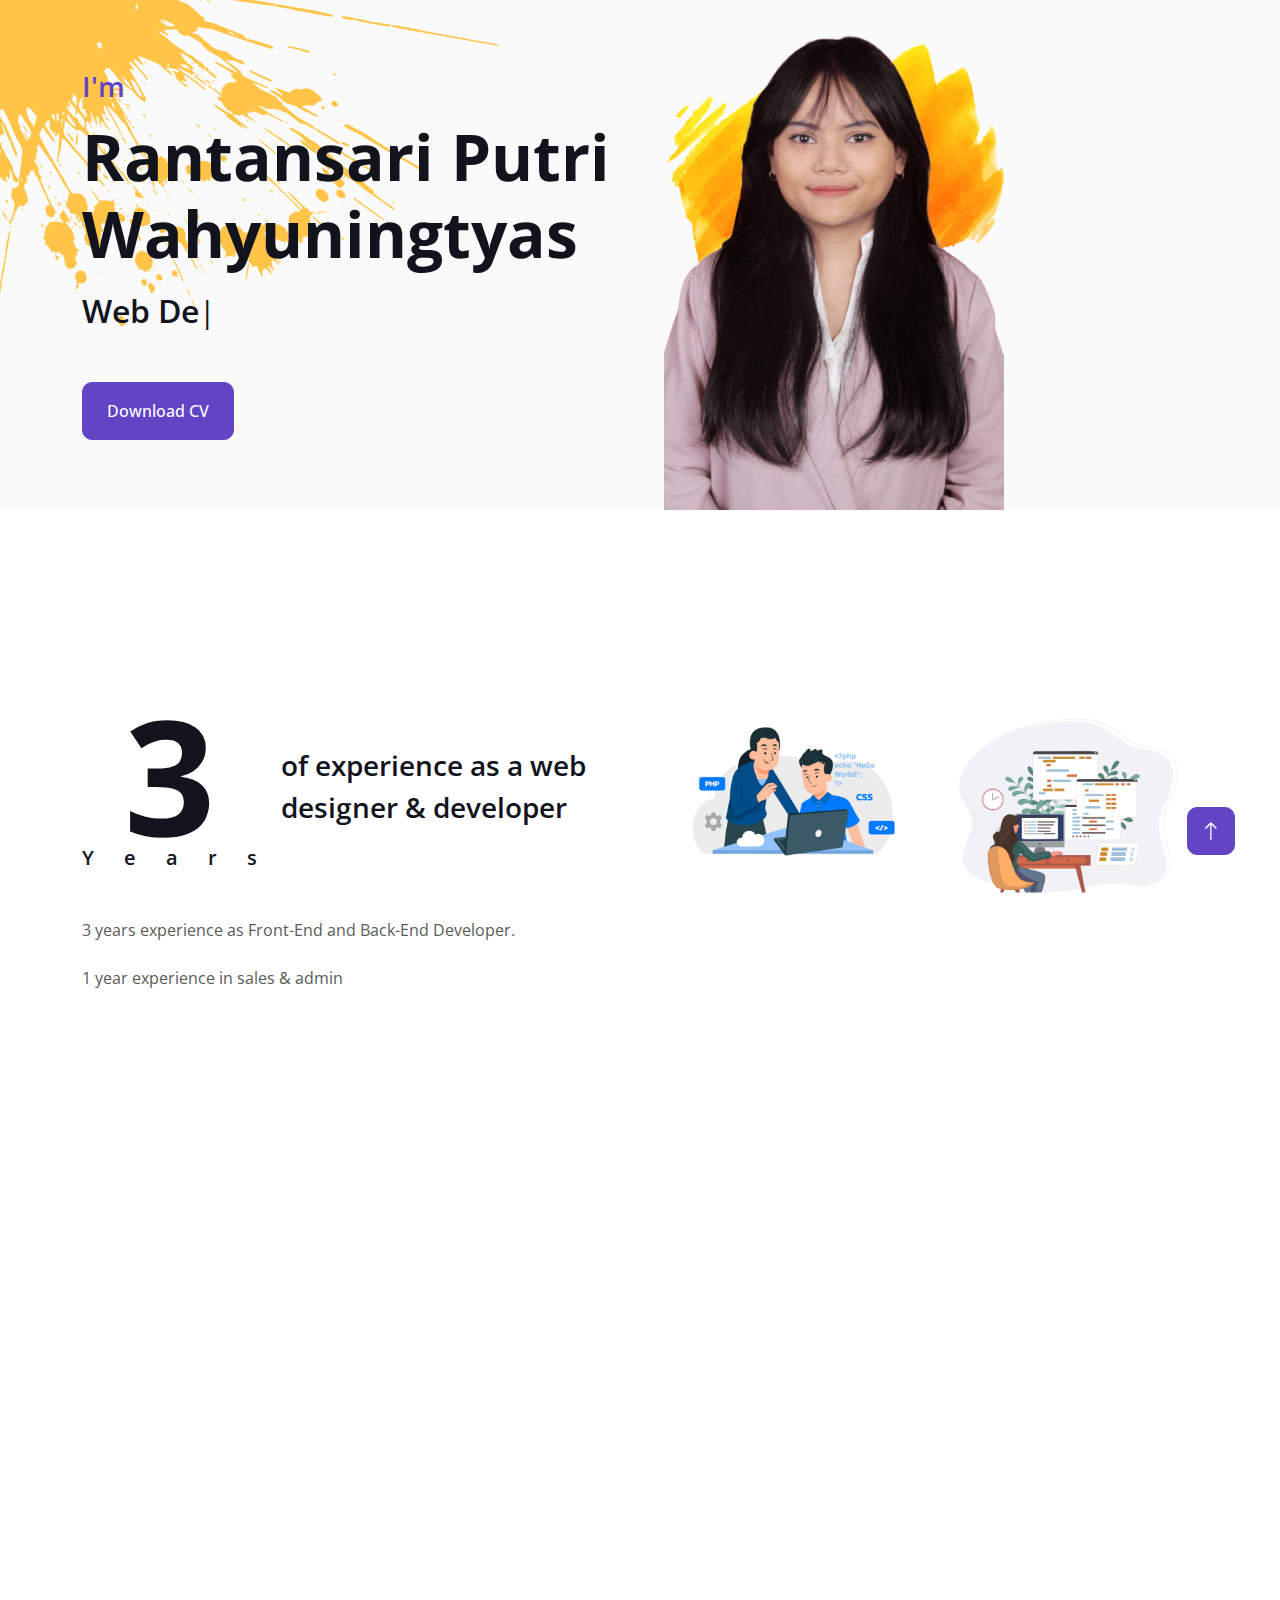
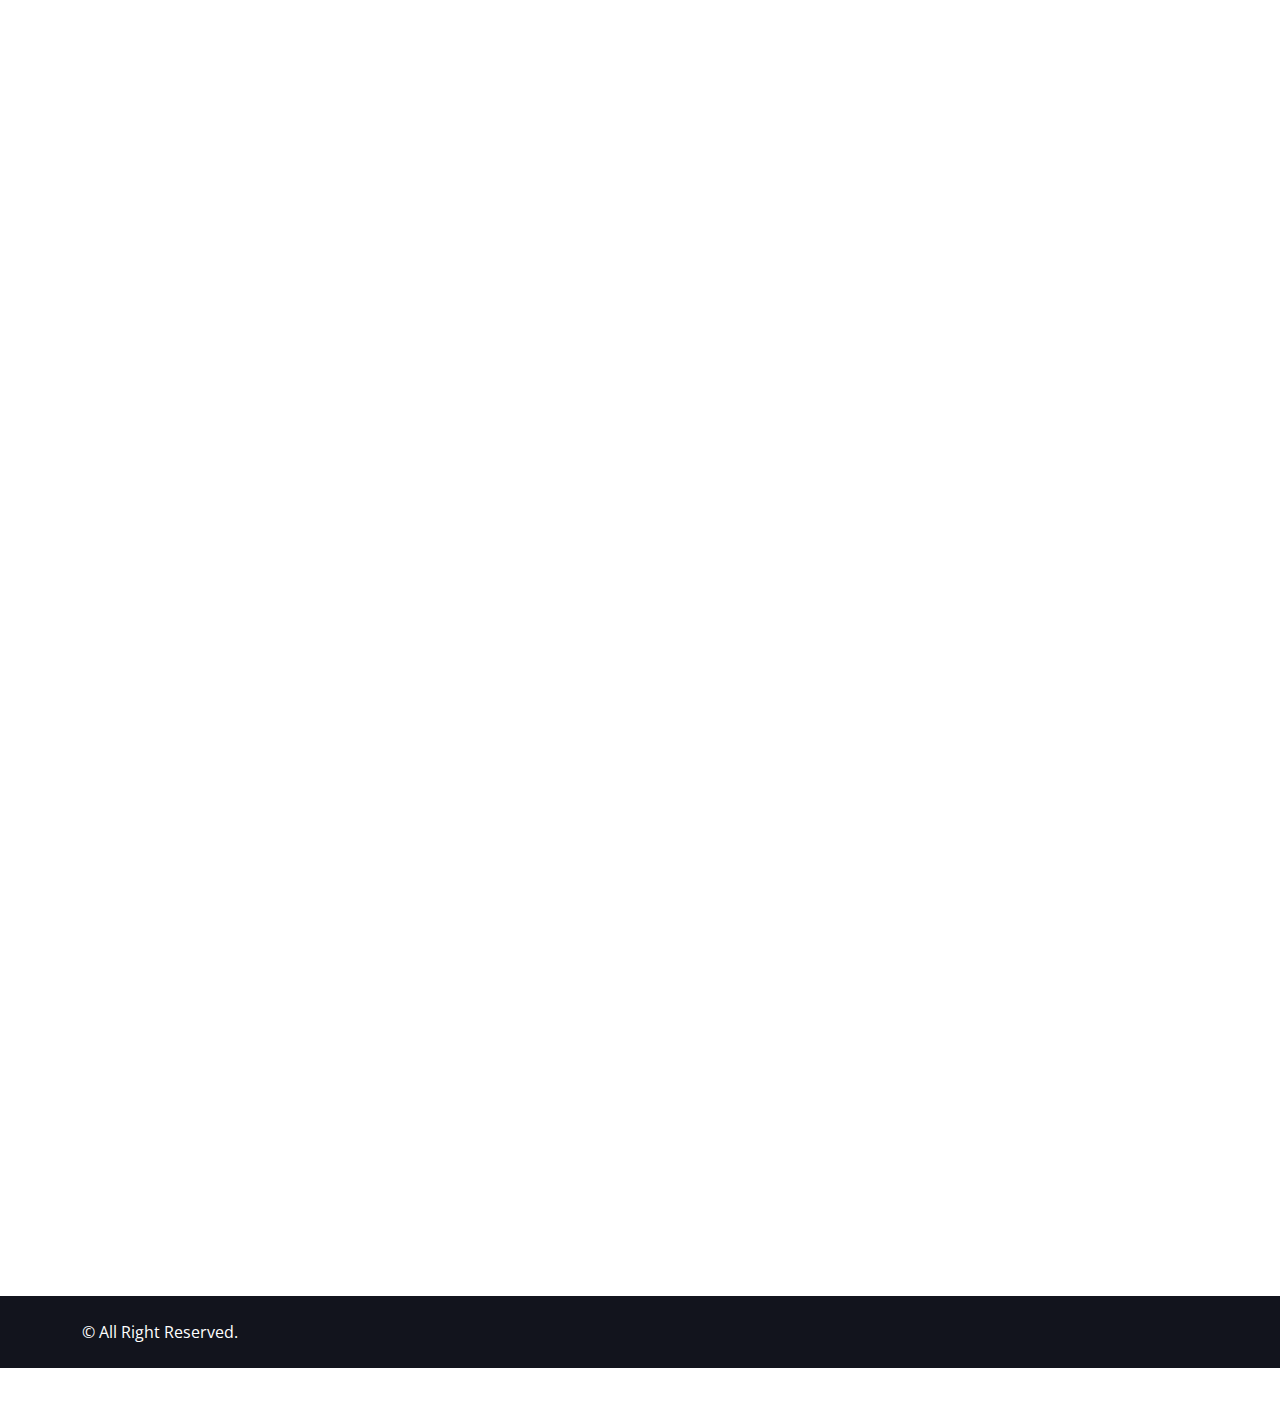
<file: index.html>
<!DOCTYPE html>
<html lang="en">

<head>
    <meta charset="utf-8">
    <title>Rantansari P. W.</title>
    <meta content="width=device-width, initial-scale=1.0" name="viewport">
    <meta content="" name="keywords">
    <meta content="" name="description">

    <!-- Favicon -->
    <link href="img/rpw.png" rel="icon">

    <!-- Google Web Fonts -->
    <link rel="preconnect" href="https://fonts.googleapis.com">
    <link rel="preconnect" href="https://fonts.gstatic.com" crossorigin>
    <link href="https://fonts.googleapis.com/css2?family=Open+Sans:wght@400;500;600;700;800&display=swap" rel="stylesheet"> 

    <!-- Icon Font Stylesheet -->
    <link href="https://cdnjs.cloudflare.com/ajax/libs/font-awesome/5.10.0/css/all.min.css" rel="stylesheet">
    <link href="https://cdn.jsdelivr.net/npm/bootstrap-icons@1.4.1/font/bootstrap-icons.css" rel="stylesheet">

    <!-- Libraries Stylesheet -->
    <link href="lib/animate/animate.min.css" rel="stylesheet">
    <link href="lib/lightbox/css/lightbox.min.css" rel="stylesheet">
    <link href="lib/owlcarousel/assets/owl.carousel.min.css" rel="stylesheet">

    <!-- Customized Bootstrap Stylesheet -->
    <link href="css/bootstrap.min.css" rel="stylesheet">

    <!-- Template Stylesheet -->
    <link href="css/style.css" rel="stylesheet">
</head>

<body data-bs-spy="scroll" data-bs-target=".navbar" data-bs-offset="51">
    <!-- Spinner Start -->
    <div id="spinner" class="show bg-white position-fixed translate-middle w-100 vh-100 top-50 start-50 d-flex align-items-center justify-content-center">
        <div class="spinner-border text-primary" style="width: 3rem; height: 3rem;" role="status">
            <span class="sr-only">Loading...</span>
        </div>
    </div>
    <!-- Spinner End -->


    <!-- Navbar Start -->
    <nav class="navbar navbar-expand-lg bg-white navbar-light fixed-top shadow py-lg-0 px-4 px-lg-5 wow fadeIn" data-wow-delay="0.1s">
        <a href="index.html" class="navbar-brand d-block d-lg-none">
            <h1 class="text-primary fw-bold m-0">Portfolio</h1>
        </a>
        <button type="button" class="navbar-toggler" data-bs-toggle="collapse" data-bs-target="#navbarCollapse">
            <span class="navbar-toggler-icon"></span>
        </button>
        <div class="collapse navbar-collapse justify-content-between py-4 py-lg-0" id="navbarCollapse">
            <div class="navbar-nav ms-auto py-0">
                <a href="#home" class="nav-item nav-link active">Home</a>
                <a href="#about" class="nav-item nav-link">About</a>
                <a href="#skill" class="nav-item nav-link">Skills</a>
                <!--<a href="#service" class="nav-item nav-link">Services</a>-->
            </div>
            <a href="index.html" class="navbar-brand bg-secondary py-3 px-4 mx-3 d-none d-lg-block">
                <h1 class="text-primary fw-bold m-0">Portfolio</h1>
            </a>
            <div class="navbar-nav me-auto py-0">
                <a href="#project" class="nav-item nav-link">Projects</a>
                <!--<a href="#team" class="nav-item nav-link">Team</a>
                <a href="#testimonial" class="nav-item nav-link">Testimonial</a>-->
                <a href="#contact" class="nav-item nav-link">Contact</a>
            </div>
        </div>
    </nav>
    <!-- Navbar End -->


    <!-- Header Start -->
    <div class="container-fluid bg-light my-6 mt-0" id="home">
        <div class="container">
            <div class="row g-5 align-items-center">
                <div class="col-lg-6 py-6 pb-0 pt-lg-0">
                    <h3 class="text-primary mb-3">I'm</h3>
                    <h1 class="display-3 mb-3">Rantansari Putri Wahyuningtyas</h1>
                    <h2 class="typed-text-output d-inline"></h2>
                    <div class="typed-text d-none">Web Designer, Web Developer, Front End Developer</div>
                    <div class="d-flex align-items-center pt-5">
                        <a href="img/cvrantansari2023.pdf" class="btn btn-primary py-3 px-4 me-5">Download CV</a>
                        <!--<button type="button" class="btn-play" data-bs-toggle="modal"
                            data-src="https://www.youtube.com/embed/DWRcNpR6Kdc" data-bs-target="#videoModal">
                            <span></span>
                        </button>
                        <h5 class="ms-4 mb-0 d-none d-sm-block">Play Video</h5>-->
                    </div>
                </div>
                <div class="col-lg-4">
                    <img class="img-fluid" src="img/profile1.png" alt="">
                </div>
            </div>
        </div>
    </div>
    <!-- Header End -->


    <!-- Video Modal Start 
    <div class="modal modal-video fade" id="videoModal" tabindex="-1" aria-labelledby="exampleModalLabel" aria-hidden="true">
        <div class="modal-dialog">
            <div class="modal-content rounded-0">
                <div class="modal-header">
                    <h3 class="modal-title" id="exampleModalLabel">Youtube Video</h3>
                    <button type="button" class="btn-close" data-bs-dismiss="modal" aria-label="Close"></button>
                </div>
                <div class="modal-body">
                    (16:9 aspect ratio)
                    <div class="ratio ratio-16x9">
                        <iframe class="embed-responsive-item" src="" id="video" allowfullscreen allowscriptaccess="always"
                            allow="autoplay"></iframe>
                    </div>
                </div>
            </div>
        </div>
    </div>
    Video Modal End -->


    <!-- About Start -->
    <div class="container-xxl py-6" id="about">
        <div class="container">
            <div class="row g-5">
                <div class="col-lg-6 wow fadeInUp" data-wow-delay="0.1s">
                    <div class="d-flex align-items-center mb-5">
                        <div class="years flex-shrink-0 text-center me-4">
                            <h1 class="display-1 mb-0">3</h1>
                            <h5 class="mb-0">Years</h5>
                        </div>
                        <h3 class="lh-base mb-0">of experience as a web designer & developer</h3>
                    </div>
                    <p class="mb-4">3 years experience as Front-End and Back-End Developer.</p><p>1 year experience in sales & admin</p>
                    <!--<p class="mb-3"><i class="far fa-check-circle text-primary me-3"></i>Afordable Prices</p>
                    <p class="mb-3"><i class="far fa-check-circle text-primary me-3"></i>High Quality Product</p>
                    <p class="mb-3"><i class="far fa-check-circle text-primary me-3"></i>On Time Project Delivery</p>
                    <a class="btn btn-primary py-3 px-5 mt-3" href="">Read More</a>-->
                </div>
                <div class="col-lg-6 wow fadeInUp" data-wow-delay="0.5s">
                    <div class="row g-3 mb-4">
                        <div class="col-sm-6">
                            <img class="img-fluid rounded" src="img/about2.jpg" alt="">
                        </div>
                        <div class="col-sm-6">
                            <img class="img-fluid rounded" src="img/about1.jpg" alt="">
                        </div>
                    </div>
                    <!--<div class="d-flex align-items-center mb-3">
                        <h5 class="border-end pe-3 me-3 mb-0">Happy Clients</h5>
                        <h2 class="text-primary fw-bold mb-0" data-toggle="counter-up">1234</h2>
                    </div>
                    <p class="mb-4">Stet no et lorem dolor et diam, amet duo ut dolore vero eos. No stet est diam amet diam ipsum clita labore dolor duo clita.</p>
                    <div class="d-flex align-items-center mb-3">
                        <h5 class="border-end pe-3 me-3 mb-0">Projects Completed</h5>
                        <h2 class="text-primary fw-bold mb-0" data-toggle="counter-up">1234</h2>
                    </div>
                    <p class="mb-0">Stet no et lorem dolor et diam, amet duo ut dolore vero eos. No stet est diam amet diam ipsum clita labore dolor duo clita.</p>
                </div>-->
            </div>
        </div>
    </div>
    <!-- About End -->


    <!-- Expertise Start -->
    <div class="container-xxl py-6 pb-5" id="skill">
        <div class="container">
            <div class="row g-5">
                <div class="col-lg-6 wow fadeInUp" data-wow-delay="0.1s">
                    <h1 class="display-5 mb-5">Skills & Experience</h1>
                    <!--<p class="mb-4">Stet no et lorem dolor et diam, amet duo ut dolore vero eos. No stet est diam rebum amet diam ipsum clita dolor duo clita sit.</p>-->
                    <h3 class="mb-4">My Skills</h3>
                    <div class="row align-items-center">
                        <div class="col-md-6">
                            <div class="skill mb-4">
                                <div class="d-flex justify-content-between">
                                    <h6 class="font-weight-bold">Photoshop</h6>
                                    <h6 class="font-weight-bold">75%</h6>
                                </div>
                                <div class="progress">
                                    <div class="progress-bar bg-primary" role="progressbar" aria-valuenow="75" aria-valuemin="0" aria-valuemax="100"></div>
                                </div>
                            </div>
                            <div class="skill mb-4">
                                <div class="d-flex justify-content-between">
                                    <h6 class="font-weight-bold">HTML</h6>
                                    <h6 class="font-weight-bold">75%</h6>
                                </div>
                                <div class="progress">
                                    <div class="progress-bar bg-danger" role="progressbar" aria-valuenow="75" aria-valuemin="0" aria-valuemax="100"></div>
                                </div>
                            </div>
                            <div class="skill mb-4">
                                <div class="d-flex justify-content-between">
                                    <h6 class="font-weight-bold">CSS</h6>
                                    <h6 class="font-weight-bold">75%</h6>
                                </div>
                                <div class="progress">
                                    <div class="progress-bar bg-warning" role="progressbar" aria-valuenow="75" aria-valuemin="0" aria-valuemax="100"></div>
                                </div>
                            </div>
                            <div class="skill mb-4">
                                <div class="d-flex justify-content-between">
                                    <h6 class="font-weight-bold">PHP</h6>
                                    <h6 class="font-weight-bold">75%</h6>
                                </div>
                                <div class="progress">
                                    <div class="progress-bar bg-success" role="progressbar" aria-valuenow="75" aria-valuemin="0" aria-valuemax="100"></div>
                                </div>
                            </div>
                        </div>
                        <div class="col-md-6">
                            <div class="skill mb-4">
                                <div class="d-flex justify-content-between">
                                    <h6 class="font-weight-bold">Illustrator</h6>
                                    <h6 class="font-weight-bold">50%</h6>
                                </div>
                                <div class="progress">
                                    <div class="progress-bar bg-warning" role="progressbar" aria-valuenow="50" aria-valuemin="0" aria-valuemax="100"></div>
                                </div>
                                
                            </div>
                            <div class="skill mb-4">
                                <div class="d-flex justify-content-between">
                                    <h6 class="font-weight-bold">Javascript</h6>
                                    <h6 class="font-weight-bold">70%</h6>
                                </div>
                                <div class="progress">
                                    <div class="progress-bar bs-red" role="progressbar" aria-valuenow="70" aria-valuemin="0" aria-valuemax="100"></div>
                                </div>
                            </div>
                            <div class="skill mb-4">
                                <div class="d-flex justify-content-between">
                                    <h6 class="font-weight-bold">SEO</h6>
                                    <h6 class="font-weight-bold">55%</h6>
                                </div>
                                <div class="progress">
                                    <div class="progress-bar bg-dark" role="progressbar" aria-valuenow="55" aria-valuemin="0" aria-valuemax="100"></div>
                                </div>
                            </div>
                            <div class="skill mb-4">
                                <div class="d-flex justify-content-between">
                                    <h6 class="font-weight-bold">SQL</h6>
                                    <h6 class="font-weight-bold">65%</h6>
                                </div>
                                <div class="progress">
                                    <div class="progress-bar bg-danger" role="progressbar" aria-valuenow="65" aria-valuemin="0" aria-valuemax="100"></div>
                                </div>
                            </div>
                            
                        </div>
                    </div>
                </div>
                <div class="col-lg-6 wow fadeInUp" data-wow-delay="0.5s">
                    <ul class="nav nav-pills rounded border border-2 border-primary mb-5">
                        <li class="nav-item w-50">
                            <button class="nav-link w-100 py-3 fs-5 active" data-bs-toggle="pill" href="#tab-1">Experience</button>
                        </li>
                        <li class="nav-item w-50">
                            <button class="nav-link w-100 py-3 fs-5" data-bs-toggle="pill" href="#tab-2">Education</button>
                        </li>
                    </ul>
                    <div class="tab-content">
                        <div id="tab-1" class="tab-pane fade show p-0 active">
                            <div class="row gy-5 gx-4">
                                <div class="col-sm-6">
                                    <h5>Sales and Admin</h5>
                                    <hr class="text-primary my-2">
                                    <p class="text-primary mb-1">2017 - 2018</p>
                                    <h6 class="mb-0">Alaskaki Concept Store</h6>
                                </div>
                                <div class="col-sm-6">
                                    <h5>Web Designer</h5>
                                    <hr class="text-primary my-2">
                                    <p class="text-primary mb-1">2020 - Preesnt</p>
                                    <h6 class="mb-0">Freelance</h6>
                                </div>
                                <div class="col-sm-6">
                                    <h5>Web Developer</h5>
                                    <hr class="text-primary my-2">
                                    <p class="text-primary mb-1">2020 - Preesnt</p>
                                    <h6 class="mb-0">Freelance</h6>
                                </div>
                                <div class="col-sm-6">
                                    <h5>Front-End Developer</h5>
                                    <hr class="text-primary my-2">
                                    <p class="text-primary mb-1">2020 - Present</p>
                                    <h6 class="mb-0">Freelance</h6>
                                </div>
                            </div>
                        </div>
                        <div id="tab-2" class="tab-pane fade show p-0">
                            <div class="row gy-5 gx-4">
                                <div class="col-sm-6">
                                    <h5>Information System</h5>
                                    <hr class="text-primary my-2">
                                    <p class="text-primary mb-1">2018 - 2021</p>
                                    <h6 class="mb-0">Bina Sarana Informatika University</h6>
                                </div>
                                <div class="col-sm-6">
                                    <h5>Fashion Design</h5>
                                    <hr class="text-primary my-2">
                                    <p class="text-primary mb-1">2011 - 2015</p>
                                    <h6 class="mb-0">LaSalle College Jakarta</h6>
                                </div>
                                
                            </div>
                        </div>
                    </div>
                </div>
            </div>
        </div>
    </div>
    <!-- Expertise End -->


    <!-- Service Start 
    <div class="container-fluid bg-light my-5 py-6" id="service">
        <div class="container">
            <div class="row g-5 mb-5 wow fadeInUp" data-wow-delay="0.1s">
                <div class="col-lg-6">
                    <h1 class="display-5 mb-0">My Services</h1>
                </div>
                <div class="col-lg-6 text-lg-end">
                    <a class="btn btn-primary py-3 px-5" href="">Hire Me</a>
                </div>
            </div>
            <div class="row g-4">
                <div class="col-lg-6 wow fadeInUp" data-wow-delay="0.1s">
                    <div class="service-item d-flex flex-column flex-sm-row bg-white rounded h-100 p-4 p-lg-5">
                        <div class="bg-icon flex-shrink-0 mb-3">
                            <i class="fa fa-crop-alt fa-2x text-dark"></i>
                        </div>
                        <div class="ms-sm-4">
                            <h4 class="mb-3">Creative Design</h4>
                            <h6 class="mb-3">Start from <span class="text-primary">$199</span></h6>
                            <span>Stet lorem dolor diam amet vero eos. No stet est diam amet diam ipsum. Clita dolor duo clita sit sed sit dolor eos.</span>
                        </div>
                    </div>
                </div>
                <div class="col-lg-6 wow fadeInUp" data-wow-delay="0.3s">
                    <div class="service-item d-flex flex-column flex-sm-row bg-white rounded h-100 p-4 p-lg-5">
                        <div class="bg-icon flex-shrink-0 mb-3">
                            <i class="fa fa-code-branch fa-2x text-dark"></i>
                        </div>
                        <div class="ms-sm-4">
                            <h4 class="mb-3">Graphic Design</h4>
                            <h6 class="mb-3">Start from <span class="text-primary">$199</span></h6>
                            <span>Stet lorem dolor diam amet vero eos. No stet est diam amet diam ipsum. Clita dolor duo clita sit sed sit dolor eos.</span>
                        </div>
                    </div>
                </div>
                <div class="col-lg-6 wow fadeInUp" data-wow-delay="0.1s">
                    <div class="service-item d-flex flex-column flex-sm-row bg-white rounded h-100 p-4 p-lg-5">
                        <div class="bg-icon flex-shrink-0 mb-3">
                            <i class="fa fa-code fa-2x text-dark"></i>
                        </div>
                        <div class="ms-sm-4">
                            <h4 class="mb-3">Web Design</h4>
                            <h6 class="mb-3">Start from <span class="text-primary">$199</span></h6>
                            <span>Stet lorem dolor diam amet vero eos. No stet est diam amet diam ipsum. Clita dolor duo clita sit sed sit dolor eos.</span>
                        </div>
                    </div>
                </div>
                <div class="col-lg-6 wow fadeInUp" data-wow-delay="0.3s">
                    <div class="service-item d-flex flex-column flex-sm-row bg-white rounded h-100 p-4 p-lg-5">
                        <div class="bg-icon flex-shrink-0 mb-3">
                            <i class="fa fa-laptop-code fa-2x text-dark"></i>
                        </div>
                        <div class="ms-sm-4">
                            <h4 class="mb-3">UI/UX Design</h4>
                            <h6 class="mb-3">Start from <span class="text-primary">$199</span></h6>
                            <span>Stet lorem dolor diam amet vero eos. No stet est diam amet diam ipsum. Clita dolor duo clita sit sed sit dolor eos.</span>
                        </div>
                    </div>
                </div>
            </div>
        </div>
    </div>
    Service End -->


    <!-- Projects Start -->
    <div class="container-xxl py-6 pt-5" id="project">
        <div class="container">
            <div class="row g-5 mb-5 align-items-center wow fadeInUp" data-wow-delay="0.1s">
                <div class="col-lg-6">
                    <h1 class="display-5 mb-0">My Projects</h1>
                </div>
                <div class="col-lg-6 text-lg-end">
                    <ul class="list-inline mx-n3 mb-0" id="portfolio-flters">
                        <li class="mx-3 active" data-filter="*">All Projects</li>
                        <li class="mx-3" data-filter=".first">UI Design</li>
                        <li class="mx-3" data-filter=".second">Web Development</li>
                    </ul>
                </div>
            </div>
            <div class="row g-4 portfolio-container wow fadeInUp" data-wow-delay="0.1s">
                <!--<div class="col-lg-4 col-md-6 portfolio-item first">
                    <div class="portfolio-img rounded overflow-hidden">
                        <img class="img-fluid" src="img/project2.jpg" alt="">
                        <div class="portfolio-btn">
                            <a class="btn btn-lg-square btn-outline-secondary border-2 mx-1" href="img/project2.jpg" data-lightbox="portfolio"><i class="fa fa-eye"></i></a>
                            <a class="btn btn-lg-square btn-outline-secondary border-2 mx-1" href=""><i class="fa fa-link"></i></a>
                        </div>
                    </div>
                </div>-->
                <div class="col-lg-4 col-md-6 portfolio-item second">
                    <div class="portfolio-img rounded overflow-hidden">
                        <img class="img-fluid" src="img/project2.jpg" alt="">
                        <div class="portfolio-btn">
                            <a class="btn btn-lg-square btn-outline-secondary border-2 mx-1" href="https://clarascakeshop.000webhostapp.com/"><i class="fa fa-eye"></i></a>
                            <a class="btn btn-lg-square btn-outline-secondary border-2 mx-1" href="https://github.com/tyarantansari/clarascakery"><i class="fa fa-link"></i></a>
                        </div>
                    </div>
                </div>
                <div class="col-lg-4 col-md-6 portfolio-item second">
                    <div class="portfolio-img rounded overflow-hidden">
                        <img class="img-fluid" src="img/project1.jpg" alt="">
                        
                        <div class="portfolio-btn">
                            <a class="btn btn-lg-square btn-outline-secondary border-2 mx-1" href="https://bookingbuku1.000webhostapp.com/"><i class="fa fa-eye"></i></a>
                            <a class="btn btn-lg-square btn-outline-secondary border-2 mx-1" href="https://github.com/tyarantansari/pustaka"><i class="fa fa-link"></i></a>
                        </div>
                    </div>
                </div>
                
                <div class="col-lg-4 col-md-6 portfolio-item first">
                    <div class="portfolio-img rounded overflow-hidden">
                        <img class="img-fluid" src="img/bar1.jpg" alt="">
                        <div class="portfolio-btn">
                            <a class="btn btn-lg-square btn-outline-secondary border-2 mx-1" href="img/bar1.jpg" data-lightbox="portfolio"><i class="fa fa-eye"></i></a>
                            <a class="btn btn-lg-square btn-outline-secondary border-2 mx-1" href="https://github.com/tyarantansari/UIX-bartender-s-guide-updated"><i class="fa fa-link"></i></a>
                        </div>
                    </div>
                </div>
                <!--<div class="col-lg-4 col-md-6 portfolio-item second">
                    <div class="portfolio-img rounded overflow-hidden">
                        <img class="img-fluid" src="img/project3.jpg" alt="">
                        <div class="portfolio-btn">
                            <a class="btn btn-lg-square btn-outline-secondary border-2 mx-1" href="img/project-4.jpg" data-lightbox="portfolio"><i class="fa fa-eye"></i></a>
                            <a class="btn btn-lg-square btn-outline-secondary border-2 mx-1" href=""><i class="fa fa-link"></i></a>
                        </div>
                    </div>
                </div>-->
                <!--<div class="col-lg-4 col-md-6 portfolio-item first">
                    <div class="portfolio-img rounded overflow-hidden">
                        <img class="img-fluid" src="img/project-5.jpg" alt="">
                        <div class="portfolio-btn">
                            <a class="btn btn-lg-square btn-outline-secondary border-2 mx-1" href="img/project-5.jpg" data-lightbox="portfolio"><i class="fa fa-eye"></i></a>
                            <a class="btn btn-lg-square btn-outline-secondary border-2 mx-1" href=""><i class="fa fa-link"></i></a>
                        </div>
                    </div>
                </div>-->
                <!--<div class="col-lg-4 col-md-6 portfolio-item second">
                    <div class="portfolio-img rounded overflow-hidden">
                        <img class="img-fluid" src="img/project3.jpg" alt="">
                        <div class="portfolio-btn">
                            <a class="btn btn-lg-square btn-outline-secondary border-2 mx-1" href="img/project-6.jpg" data-lightbox="portfolio"><i class="fa fa-eye"></i></a>
                            <a class="btn btn-lg-square btn-outline-secondary border-2 mx-1" href=""><i class="fa fa-link"></i></a>
                        </div>
                    </div>--></div>
                </div>
            </div>
        </div>
    </div>
    <!-- Projects End -->


    <!-- Team Start 
    <div class="container-xxl py-6 pb-5" id="team">
        <div class="container">
            <div class="row g-5 mb-5 wow fadeInUp" data-wow-delay="0.1s">
                <div class="col-lg-6">
                    <h1 class="display-5 mb-0">Team Members</h1>
                </div>
                <div class="col-lg-6 text-lg-end">
                    <a class="btn btn-primary py-3 px-5" href="">Contact Us</a>
                </div>
            </div>
            <div class="row g-4">
                <div class="col-lg-4 col-md-6 wow fadeInUp" data-wow-delay="0.1s">
                    <div class="team-item position-relative">
                        <img class="img-fluid rounded" src="img/team-1.jpg" alt="">
                        <div class="team-text bg-white rounded-end p-4">
                            <div>
                                <h5>Full Name</h5>
                                <span>Designer</span>
                            </div>
                            <i class="fa fa-arrow-right fa-2x text-primary"></i>
                        </div>
                    </div>
                </div>
                <div class="col-lg-4 col-md-6 wow fadeInUp" data-wow-delay="0.3s">
                    <div class="team-item position-relative">
                        <img class="img-fluid rounded" src="img/team-2.jpg" alt="">
                        <div class="team-text bg-white rounded-end p-4">
                            <div>
                                <h5>Full Name</h5>
                                <span>Designer</span>
                            </div>
                            <i class="fa fa-arrow-right fa-2x text-primary"></i>
                        </div>
                    </div>
                </div>
                <div class="col-lg-4 col-md-6 wow fadeInUp" data-wow-delay="0.5s">
                    <div class="team-item position-relative">
                        <img class="img-fluid rounded" src="img/team-3.jpg" alt="">
                        <div class="team-text bg-white rounded-end p-4">
                            <div>
                                <h5>Full Name</h5>
                                <span>Designer</span>
                            </div>
                            <i class="fa fa-arrow-right fa-2x text-primary"></i>
                        </div>
                    </div>
                </div>
            </div>
        </div>
    </div>
    Team End -->


    <!-- Testimonial Start
    <div class="container-fluid bg-light py-5 my-5" id="testimonial">
        <div class="container-fluid py-5">
            <h1 class="display-5 text-center mb-5 wow fadeInUp" data-wow-delay="0.1s">Testimonial</h1>
            <div class="row justify-content-center">
                <div class="col-lg-3 d-none d-lg-block">
                    <div class="testimonial-left h-100">
                        <img class="img-fluid wow fadeIn" data-wow-delay="0.1s" src="img/testimoni1.jpg" alt="">
                        <img class="img-fluid wow fadeIn" data-wow-delay="0.3s" src="img/testimoni2.jpg" alt="">
                        <img class="img-fluid wow fadeIn" data-wow-delay="0.5s" src="img/testimoni3.jpg" alt="">
                    </div>
                </div>
                <div class="col-lg-6 wow fadeInUp" data-wow-delay="0.5s">
                    <div class="owl-carousel testimonial-carousel">
                        <div class="testimonial-item text-center">
                            <div class="position-relative mb-5">
                                <img class="img-fluid rounded-circle border border-secondary p-2 mx-auto" src="img/testimoni1.jpg" alt="">
                                <div class="testimonial-icon">
                                    <i class="fa fa-quote-left text-primary"></i>
                                </div>
                            </div>
                            <p class="fs-5 fst-italic">I love ordering from this cake shop! I ordered for my mom's birthday and she loves it too! Thanks!</p>
                            <hr class="w-25 mx-auto">
                            <h5>Hazel</h5>
                            <span>SStay at home mom</span>
                        </div>
                        <div class="testimonial-item text-center">
                            <div class="position-relative mb-5">
                                <img class="img-fluid rounded-circle border border-secondary p-2 mx-auto" src="img/testimoni2.jpg" alt="">
                                <div class="testimonial-icon">
                                    <i class="fa fa-quote-left text-primary"></i>
                                </div>
                            </div>
                            <p class="fs-5 fst-italic">I ordered one for my office party and everyone loves the cake. Will purchase again.</p>
                            <hr class="w-25 mx-auto">
                            <h5>Kevin</h5>
                            <span>Accountant</span>
                        </div>
                        <div class="testimonial-item text-center">
                            <div class="position-relative mb-5">
                                <img class="img-fluid rounded-circle border border-secondary p-2 mx-auto" src="img/testimoni3.jpg" alt="">
                                <div class="testimonial-icon">
                                    <i class="fa fa-quote-left text-primary"></i>
                                </div>
                            </div>
                            <p class="fs-5 fst-italic">I ordered for my little brother's birthday party, we ordered candy explosion. Everything's delicious and the decor is amazing! Recommended :)</p>
                            <hr class="w-25 mx-auto">
                            <h5>Sarah</h5>
                            <span>Student</span>
                        </div>
                    </div>
                </div>
                <div class="col-lg-3 d-none d-lg-block">
                    <div class="testimonial-right h-100">
                        <img class="img-fluid wow fadeIn" data-wow-delay="0.1s" src="img/testimoni1.jpg" alt="">
                        <img class="img-fluid wow fadeIn" data-wow-delay="0.3s" src="img/testimoni2.jpg" alt="">
                        <img class="img-fluid wow fadeIn" data-wow-delay="0.5s" src="img/testimoni3.jpg" alt="">
                    </div>
                </div>
            </div>
        </div>
    </div>
  Testimonial End -->


    <!-- Contact Start -->
    <div class="container-xxl pb-5" id="contact">
        <div class="container py-5">
            <div class="row g-5 mb-5 wow fadeInUp" data-wow-delay="0.1s">
                <div class="col-lg-6">
                    <h1 class="display-5 mb-0">Let's Work Together</h1>
                </div>
                <!--<div class="col-lg-6 text-lg-end">
                    <a class="btn btn-primary py-3 px-5" href="">Say Hello</a>
                </div>-->
            </div>
            <div class="row g-5">
                <div class="col-lg-5 col-md-6 wow fadeInUp" data-wow-delay="0.1s">
                    <p class="mb-2">Address:</p>
                    <h3 class="fw-bold">Taman Asri L3/13 Larangan, Tangerang 15154</h3>
                    <hr class="w-100">
                    <p class="mb-2">Call me:</p>
                    <h3 class="fw-bold">+62 812 8931 9331</h3>
                    <hr class="w-100">
                    <p class="mb-2">Mail me:</p>
                    <h3 class="fw-bold">rantansariputri@gmail.com</h3>
                    <hr class="w-100">
                    <p class="mb-2">Follow me:</p>
                    <div class="d-flex pt-2">
                        <!--<a class="btn btn-square btn-primary me-2" href=""><i class="fab fa-twitter"></i></a>
                        <a class="btn btn-square btn-primary me-2" href=""><i class="fab fa-facebook-f"></i></a>-->
                        <a class="btn btn-square btn-primary me-2" href="https://github.com/tyarantansari"><i class="fab fa-github"></i></a>
                        <a class="btn btn-square btn-primary me-2" href="https://www.linkedin.com/in/rantansaripw/"><i class="fab fa-linkedin-in"></i></a>
                    </div>
                </div>
                <!--<div class="col-lg-7 col-md-6 wow fadeInUp" data-wow-delay="0.5s">
                    <p class="mb-4">The contact form is currently inactive. Get a functional and working contact form with Ajax & PHP in a few minutes. Just copy and paste the files, add a little code and you're done. <a href="https://htmlcodex.com/contact-form">Download Now</a>.</p>
                    <form>
                        <div class="row g-3">
                            <div class="col-md-6">
                                <div class="form-floating">
                                    <input type="text" class="form-control" id="name" placeholder="Your Name">
                                    <label for="name">Your Name</label>
                                </div>
                            </div>
                            <div class="col-md-6">
                                <div class="form-floating">
                                    <input type="email" class="form-control" id="email" placeholder="Your Email">
                                    <label for="email">Your Email</label>
                                </div>
                            </div>
                            <div class="col-12">
                                <div class="form-floating">
                                    <input type="text" class="form-control" id="subject" placeholder="Subject">
                                    <label for="subject">Subject</label>
                                </div>
                            </div>
                            <div class="col-12">
                                <div class="form-floating">
                                    <textarea class="form-control" placeholder="Leave a message here" id="message" style="height: 100px"></textarea>
                                    <label for="message">Message</label>
                                </div>
                            </div>
                            <div class="col-12">
                                <button class="btn btn-primary py-3 px-5" type="submit">Send Message</button>
                            </div>
                        </div>
                    </form>
                </div>-->
            </div>
        </div>
    </div>
    <!-- Contact End -->


    <!-- Map Start 
    <div class="container-xxl pt-5 px-0 wow fadeInUp" data-wow-delay="0.1s">
        <div class="container-xxl pt-5 px-0">
            <div class="bg-dark">
                <iframe
                src="https://www.google.com/maps/embed?pb=!1m18!1m12!1m3!1d3001156.4288297426!2d-78.01371936852176!3d42.72876761954724!2m3!1f0!2f0!3f0!3m2!1i1024!2i768!4f13.1!3m3!1m2!1s0x4ccc4bf0f123a5a9%3A0xddcfc6c1de189567!2sNew%20York%2C%20USA!5e0!3m2!1sen!2sbd!4v1603794290143!5m2!1sen!2sbd"
                frameborder="0" style="width: 100%; height: 450px; border:0;" allowfullscreen="" aria-hidden="false"
                tabindex="0"></iframe>
            </div>
        </div>
    </div>
    Map End -->


    <!-- Copyright Start -->
    <div class="container-fluid bg-dark text-white py-4">
            <div class="container">
                <div class="row">
                    <div class="col-md-6 text-center text-md-start mb-3 mb-md-0">
                        &copy; <a class="border-bottom text-secondary" href="#"></a>All Right Reserved.
                    </div>
                    <div class="col-md-6 text-center text-md-end">
                        <!--/*** This template is free as long as you keep the footer author’s credit link/attribution link/backlink. If you'd like to use the template without the footer author’s credit link/attribution link/backlink, you can purchase the Credit Removal License from "https://htmlcodex.com/credit-removal". Thank you for your support. ***/
                        Designed By <a class="border-bottom text-secondary" href="https://htmlcodex.com">HTML Codex</a>
                        <br>Distributed By: <a class="border-bottom" href="https://themewagon.com" target="_blank">ThemeWagon</a>-->
                    </div>
                </div>
            </div>
        </div>
    </div>
    <!-- Copyright End -->


    <!-- Back to Top -->
    <a href="#" class="btn btn-lg btn-primary btn-lg-square back-to-top"><i class="bi bi-arrow-up"></i></a>


    <!-- JavaScript Libraries -->
    <script src="https://code.jquery.com/jquery-3.4.1.min.js"></script>
    <script src="https://cdn.jsdelivr.net/npm/bootstrap@5.0.0/dist/js/bootstrap.bundle.min.js"></script>
    <script src="lib/wow/wow.min.js"></script>
    <script src="lib/easing/easing.min.js"></script>
    <script src="lib/waypoints/waypoints.min.js"></script>
    <script src="lib/typed/typed.min.js"></script>
    <script src="lib/counterup/counterup.min.js"></script>
    <script src="lib/owlcarousel/owl.carousel.min.js"></script>
    <script src="lib/isotope/isotope.pkgd.min.js"></script>
    <script src="lib/lightbox/js/lightbox.min.js"></script>

    <!-- Template Javascript -->
    <script src="js/main.js"></script>
</body>

</html>
</file>
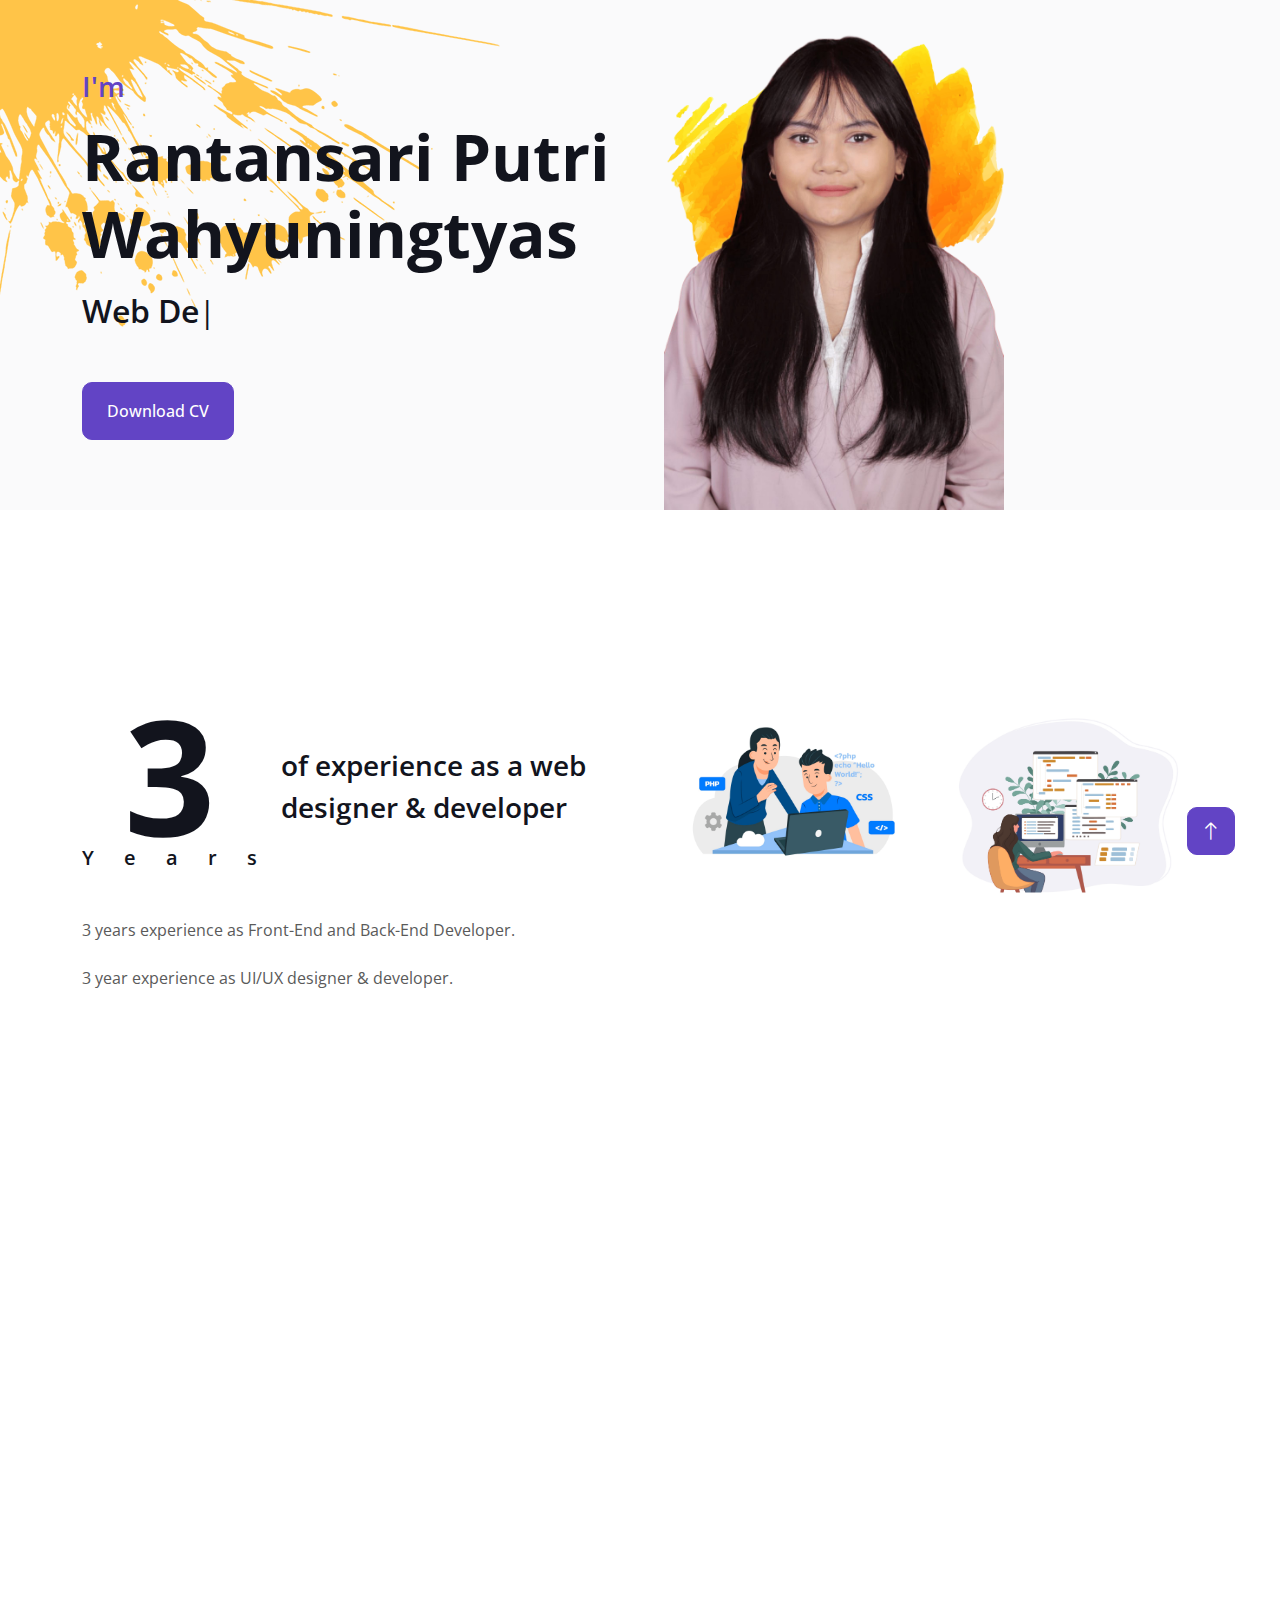
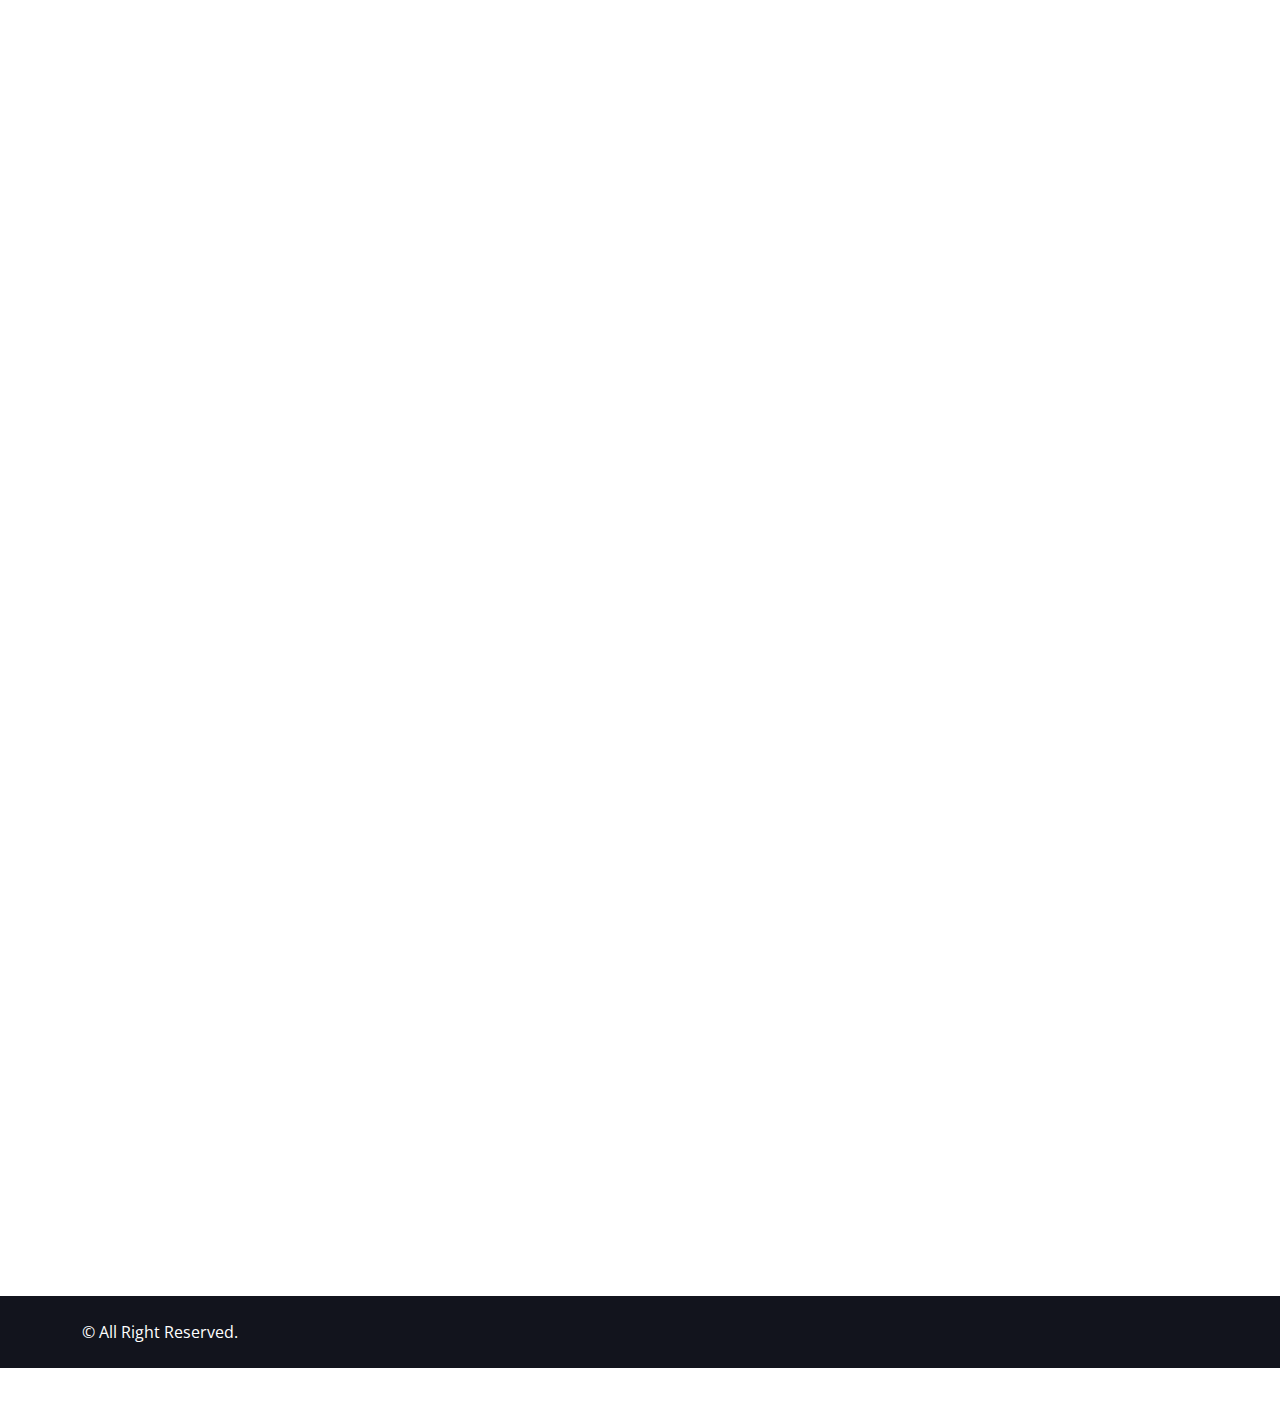
<file: index copy.html>
<!DOCTYPE html>
<html lang="en">

<head>
    <meta charset="utf-8">
    <title>My Portfolio</title>
    <meta content="width=device-width, initial-scale=1.0" name="viewport">
    <meta content="" name="keywords">
    <meta content="" name="description">

    <!-- Favicon -->
    <link href="img/rpw.png" rel="icon">

    <!-- Google Web Fonts -->
    <link rel="preconnect" href="https://fonts.googleapis.com">
    <link rel="preconnect" href="https://fonts.gstatic.com" crossorigin>
    <link href="https://fonts.googleapis.com/css2?family=Open+Sans:wght@400;500;600;700;800&display=swap" rel="stylesheet"> 

    <!-- Icon Font Stylesheet -->
    <link href="https://cdnjs.cloudflare.com/ajax/libs/font-awesome/5.10.0/css/all.min.css" rel="stylesheet">
    <link href="https://cdn.jsdelivr.net/npm/bootstrap-icons@1.4.1/font/bootstrap-icons.css" rel="stylesheet">

    <!-- Libraries Stylesheet -->
    <link href="lib/animate/animate.min.css" rel="stylesheet">
    <link href="lib/lightbox/css/lightbox.min.css" rel="stylesheet">
    <link href="lib/owlcarousel/assets/owl.carousel.min.css" rel="stylesheet">

    <!-- Customized Bootstrap Stylesheet -->
    <link href="css/bootstrap.min.css" rel="stylesheet">

    <!-- Template Stylesheet -->
    <link href="css/style.css" rel="stylesheet">
</head>

<body data-bs-spy="scroll" data-bs-target=".navbar" data-bs-offset="51">
    <!-- Spinner Start -->
    <div id="spinner" class="show bg-white position-fixed translate-middle w-100 vh-100 top-50 start-50 d-flex align-items-center justify-content-center">
        <div class="spinner-border text-primary" style="width: 3rem; height: 3rem;" role="status">
            <span class="sr-only">Loading...</span>
        </div>
    </div>
    <!-- Spinner End -->


    <!-- Navbar Start -->
    <nav class="navbar navbar-expand-lg bg-white navbar-light fixed-top shadow py-lg-0 px-4 px-lg-5 wow fadeIn" data-wow-delay="0.1s">
        <a href="index.html" class="navbar-brand d-block d-lg-none">
            <h1 class="text-primary fw-bold m-0">Portfolio</h1>
        </a>
        <button type="button" class="navbar-toggler" data-bs-toggle="collapse" data-bs-target="#navbarCollapse">
            <span class="navbar-toggler-icon"></span>
        </button>
        <div class="collapse navbar-collapse justify-content-between py-4 py-lg-0" id="navbarCollapse">
            <div class="navbar-nav ms-auto py-0">
                <a href="#home" class="nav-item nav-link active">Home</a>
                <a href="#about" class="nav-item nav-link">About</a>
                <a href="#skill" class="nav-item nav-link">Skills</a>
                <!--<a href="#service" class="nav-item nav-link">Services</a>-->
            </div>
            <a href="index.html" class="navbar-brand bg-secondary py-3 px-4 mx-3 d-none d-lg-block">
                <h1 class="text-primary fw-bold m-0">Portfolio</h1>
            </a>
            <div class="navbar-nav me-auto py-0">
                <a href="#project" class="nav-item nav-link">Projects</a>
                <!--<a href="#team" class="nav-item nav-link">Team</a>
                <a href="#testimonial" class="nav-item nav-link">Testimonial</a>-->
                <a href="#contact" class="nav-item nav-link">Contact</a>
            </div>
        </div>
    </nav>
    <!-- Navbar End -->


    <!-- Header Start -->
    <div class="container-fluid bg-light my-6 mt-0" id="home">
        <div class="container">
            <div class="row g-5 align-items-center">
                <div class="col-lg-6 py-6 pb-0 pt-lg-0">
                    <h3 class="text-primary mb-3">I'm</h3>
                    <h1 class="display-3 mb-3">Rantansari Putri Wahyuningtyas</h1>
                    <h2 class="typed-text-output d-inline"></h2>
                    <div class="typed-text d-none">Web Designer, Web Developer, Front End Developer, UI/UX Developer</div>
                    <div class="d-flex align-items-center pt-5">
                        <a href="img/cvrantansari.pdf" class="btn btn-primary py-3 px-4 me-5">Download CV</a>
                        <!--<button type="button" class="btn-play" data-bs-toggle="modal"
                            data-src="https://www.youtube.com/embed/DWRcNpR6Kdc" data-bs-target="#videoModal">
                            <span></span>
                        </button>
                        <h5 class="ms-4 mb-0 d-none d-sm-block">Play Video</h5>-->
                    </div>
                </div>
                <div class="col-lg-4">
                    <img class="img-fluid" src="img/profile1.png" alt="">
                </div>
            </div>
        </div>
    </div>
    <!-- Header End -->


    <!-- Video Modal Start -->
    <div class="modal modal-video fade" id="videoModal" tabindex="-1" aria-labelledby="exampleModalLabel" aria-hidden="true">
        <div class="modal-dialog">
            <div class="modal-content rounded-0">
                <div class="modal-header">
                    <h3 class="modal-title" id="exampleModalLabel">Youtube Video</h3>
                    <button type="button" class="btn-close" data-bs-dismiss="modal" aria-label="Close"></button>
                </div>
                <div class="modal-body">
                    <!-- 16:9 aspect ratio -->
                    <div class="ratio ratio-16x9">
                        <iframe class="embed-responsive-item" src="" id="video" allowfullscreen allowscriptaccess="always"
                            allow="autoplay"></iframe>
                    </div>
                </div>
            </div>
        </div>
    </div>
    <!-- Video Modal End -->


    <!-- About Start -->
    <div class="container-xxl py-6" id="about">
        <div class="container">
            <div class="row g-5">
                <div class="col-lg-6 wow fadeInUp" data-wow-delay="0.1s">
                    <div class="d-flex align-items-center mb-5">
                        <div class="years flex-shrink-0 text-center me-4">
                            <h1 class="display-1 mb-0">3</h1>
                            <h5 class="mb-0">Years</h5>
                        </div>
                        <h3 class="lh-base mb-0">of experience as a web designer & developer</h3>
                    </div>
                    <p class="mb-4">3 years experience as Front-End and Back-End Developer.</p><p>3 year experience as UI/UX designer & developer.</p>
                    <!--<p class="mb-3"><i class="far fa-check-circle text-primary me-3"></i>Afordable Prices</p>
                    <p class="mb-3"><i class="far fa-check-circle text-primary me-3"></i>High Quality Product</p>
                    <p class="mb-3"><i class="far fa-check-circle text-primary me-3"></i>On Time Project Delivery</p>
                    <a class="btn btn-primary py-3 px-5 mt-3" href="">Read More</a>-->
                </div>
                <div class="col-lg-6 wow fadeInUp" data-wow-delay="0.5s">
                    <div class="row g-3 mb-4">
                        <div class="col-sm-6">
                            <img class="img-fluid rounded" src="img/about2.jpg" alt="">
                        </div>
                        <div class="col-sm-6">
                            <img class="img-fluid rounded" src="img/about1.jpg" alt="">
                        </div>
                    </div>
                    <!--<div class="d-flex align-items-center mb-3">
                        <h5 class="border-end pe-3 me-3 mb-0">Happy Clients</h5>
                        <h2 class="text-primary fw-bold mb-0" data-toggle="counter-up">1234</h2>
                    </div>
                    <p class="mb-4">Stet no et lorem dolor et diam, amet duo ut dolore vero eos. No stet est diam amet diam ipsum clita labore dolor duo clita.</p>
                    <div class="d-flex align-items-center mb-3">
                        <h5 class="border-end pe-3 me-3 mb-0">Projects Completed</h5>
                        <h2 class="text-primary fw-bold mb-0" data-toggle="counter-up">1234</h2>
                    </div>
                    <p class="mb-0">Stet no et lorem dolor et diam, amet duo ut dolore vero eos. No stet est diam amet diam ipsum clita labore dolor duo clita.</p>
                </div>-->
            </div>
        </div>
    </div>
    <!-- About End -->


    <!-- Expertise Start -->
    <div class="container-xxl py-6 pb-5" id="skill">
        <div class="container">
            <div class="row g-5">
                <div class="col-lg-6 wow fadeInUp" data-wow-delay="0.1s">
                    <h1 class="display-5 mb-5">Skills & Experience</h1>
                    <!--<p class="mb-4">Stet no et lorem dolor et diam, amet duo ut dolore vero eos. No stet est diam rebum amet diam ipsum clita dolor duo clita sit.</p>-->
                    <h3 class="mb-4">My Skills</h3>
                    <div class="row align-items-center">
                        <div class="col-md-6">
                            <div class="skill mb-4">
                                <div class="d-flex justify-content-between">
                                    <h6 class="font-weight-bold">Photoshop</h6>
                                    <h6 class="font-weight-bold">95%</h6>
                                </div>
                                <div class="progress">
                                    <div class="progress-bar bg-primary" role="progressbar" aria-valuenow="95" aria-valuemin="0" aria-valuemax="100"></div>
                                </div>
                            </div>
                            <div class="skill mb-4">
                                <div class="d-flex justify-content-between">
                                    <h6 class="font-weight-bold">HTML</h6>
                                    <h6 class="font-weight-bold">95%</h6>
                                </div>
                                <div class="progress">
                                    <div class="progress-bar bg-danger" role="progressbar" aria-valuenow="95" aria-valuemin="0" aria-valuemax="100"></div>
                                </div>
                            </div>
                            <div class="skill mb-4">
                                <div class="d-flex justify-content-between">
                                    <h6 class="font-weight-bold">CSS</h6>
                                    <h6 class="font-weight-bold">85%</h6>
                                </div>
                                <div class="progress">
                                    <div class="progress-bar bg-warning" role="progressbar" aria-valuenow="85" aria-valuemin="0" aria-valuemax="100"></div>
                                </div>
                            </div>
                            <div class="skill mb-4">
                                <div class="d-flex justify-content-between">
                                    <h6 class="font-weight-bold">PHP</h6>
                                    <h6 class="font-weight-bold">75%</h6>
                                </div>
                                <div class="progress">
                                    <div class="progress-bar bg-green" role="progressbar" aria-valuenow="75" aria-valuemin="0" aria-valuemax="100"></div>
                                </div>
                            </div>
                        </div>
                        <div class="col-md-6">
                            <div class="skill mb-4">
                                <div class="d-flex justify-content-between">
                                    <h6 class="font-weight-bold">Illustrator</h6>
                                    <h6 class="font-weight-bold">70%</h6>
                                </div>
                                <div class="progress">
                                    <div class="progress-bar bg-danger" role="progressbar" aria-valuenow="70" aria-valuemin="0" aria-valuemax="100"></div>
                                </div>
                            </div>
                            <div class="skill mb-4">
                                <div class="d-flex justify-content-between">
                                    <h6 class="font-weight-bold">Javascript</h6>
                                    <h6 class="font-weight-bold">80%</h6>
                                </div>
                                <div class="progress">
                                    <div class="progress-bar bg-pink" role="progressbar" aria-valuenow="80" aria-valuemin="0" aria-valuemax="100"></div>
                                </div>
                            </div>
                            <div class="skill mb-4">
                                <div class="d-flex justify-content-between">
                                    <h6 class="font-weight-bold">SEO</h6>
                                    <h6 class="font-weight-bold">65%</h6>
                                </div>
                                <div class="progress">
                                    <div class="progress-bar bg-dark" role="progressbar" aria-valuenow="75" aria-valuemin="0" aria-valuemax="100"></div>
                                </div>
                            </div>
                            <div class="skill mb-4">
                                <div class="d-flex justify-content-between">
                                    <h6 class="font-weight-bold">SQL</h6>
                                    <h6 class="font-weight-bold">85%</h6>
                                </div>
                                <div class="progress">
                                    <div class="progress-bar bg-info" role="progressbar" aria-valuenow="85" aria-valuemin="0" aria-valuemax="100"></div>
                                </div>
                            </div>
                            
                        </div>
                    </div>
                </div>
                <div class="col-lg-6 wow fadeInUp" data-wow-delay="0.5s">
                    <ul class="nav nav-pills rounded border border-2 border-primary mb-5">
                        <li class="nav-item w-50">
                            <button class="nav-link w-100 py-3 fs-5 active" data-bs-toggle="pill" href="#tab-1">Experience</button>
                        </li>
                        <li class="nav-item w-50">
                            <button class="nav-link w-100 py-3 fs-5" data-bs-toggle="pill" href="#tab-2">Education</button>
                        </li>
                    </ul>
                    <div class="tab-content">
                        <div id="tab-1" class="tab-pane fade show p-0 active">
                            <div class="row gy-5 gx-4">
                                <div class="col-sm-6">
                                    <h5>UI/UX Designer</h5>
                                    <hr class="text-primary my-2">
                                    <p class="text-primary mb-1">2020 - Present</p>
                                    <h6 class="mb-0">Freelance</h6>
                                </div>
                                <div class="col-sm-6">
                                    <h5>Web Designer</h5>
                                    <hr class="text-primary my-2">
                                    <p class="text-primary mb-1">2020 - Preesnt</p>
                                    <h6 class="mb-0">Freelance</h6>
                                </div>
                                <div class="col-sm-6">
                                    <h5>Web Developer</h5>
                                    <hr class="text-primary my-2">
                                    <p class="text-primary mb-1">2020 - Preesnt</p>
                                    <h6 class="mb-0">Freelance</h6>
                                </div>
                                <div class="col-sm-6">
                                    <h5>Front-End Developer</h5>
                                    <hr class="text-primary my-2">
                                    <p class="text-primary mb-1">2020 - Present</p>
                                    <h6 class="mb-0">Freelance</h6>
                                </div>
                            </div>
                        </div>
                        <div id="tab-2" class="tab-pane fade show p-0">
                            <div class="row gy-5 gx-4">
                                <div class="col-sm-6">
                                    <h5>Information System</h5>
                                    <hr class="text-primary my-2">
                                    <p class="text-primary mb-1">2018 - 2021</p>
                                    <h6 class="mb-0">Bina Sarana Informatika University</h6>
                                </div>
                                <div class="col-sm-6">
                                    <h5>Fashion Design</h5>
                                    <hr class="text-primary my-2">
                                    <p class="text-primary mb-1">2011 - 2015</p>
                                    <h6 class="mb-0">LaSalle College Jakarta</h6>
                                </div>
                                
                            </div>
                        </div>
                    </div>
                </div>
            </div>
        </div>
    </div>
    <!-- Expertise End -->


    <!-- Service Start 
    <div class="container-fluid bg-light my-5 py-6" id="service">
        <div class="container">
            <div class="row g-5 mb-5 wow fadeInUp" data-wow-delay="0.1s">
                <div class="col-lg-6">
                    <h1 class="display-5 mb-0">My Services</h1>
                </div>
                <div class="col-lg-6 text-lg-end">
                    <a class="btn btn-primary py-3 px-5" href="">Hire Me</a>
                </div>
            </div>
            <div class="row g-4">
                <div class="col-lg-6 wow fadeInUp" data-wow-delay="0.1s">
                    <div class="service-item d-flex flex-column flex-sm-row bg-white rounded h-100 p-4 p-lg-5">
                        <div class="bg-icon flex-shrink-0 mb-3">
                            <i class="fa fa-crop-alt fa-2x text-dark"></i>
                        </div>
                        <div class="ms-sm-4">
                            <h4 class="mb-3">Creative Design</h4>
                            <h6 class="mb-3">Start from <span class="text-primary">$199</span></h6>
                            <span>Stet lorem dolor diam amet vero eos. No stet est diam amet diam ipsum. Clita dolor duo clita sit sed sit dolor eos.</span>
                        </div>
                    </div>
                </div>
                <div class="col-lg-6 wow fadeInUp" data-wow-delay="0.3s">
                    <div class="service-item d-flex flex-column flex-sm-row bg-white rounded h-100 p-4 p-lg-5">
                        <div class="bg-icon flex-shrink-0 mb-3">
                            <i class="fa fa-code-branch fa-2x text-dark"></i>
                        </div>
                        <div class="ms-sm-4">
                            <h4 class="mb-3">Graphic Design</h4>
                            <h6 class="mb-3">Start from <span class="text-primary">$199</span></h6>
                            <span>Stet lorem dolor diam amet vero eos. No stet est diam amet diam ipsum. Clita dolor duo clita sit sed sit dolor eos.</span>
                        </div>
                    </div>
                </div>
                <div class="col-lg-6 wow fadeInUp" data-wow-delay="0.1s">
                    <div class="service-item d-flex flex-column flex-sm-row bg-white rounded h-100 p-4 p-lg-5">
                        <div class="bg-icon flex-shrink-0 mb-3">
                            <i class="fa fa-code fa-2x text-dark"></i>
                        </div>
                        <div class="ms-sm-4">
                            <h4 class="mb-3">Web Design</h4>
                            <h6 class="mb-3">Start from <span class="text-primary">$199</span></h6>
                            <span>Stet lorem dolor diam amet vero eos. No stet est diam amet diam ipsum. Clita dolor duo clita sit sed sit dolor eos.</span>
                        </div>
                    </div>
                </div>
                <div class="col-lg-6 wow fadeInUp" data-wow-delay="0.3s">
                    <div class="service-item d-flex flex-column flex-sm-row bg-white rounded h-100 p-4 p-lg-5">
                        <div class="bg-icon flex-shrink-0 mb-3">
                            <i class="fa fa-laptop-code fa-2x text-dark"></i>
                        </div>
                        <div class="ms-sm-4">
                            <h4 class="mb-3">UI/UX Design</h4>
                            <h6 class="mb-3">Start from <span class="text-primary">$199</span></h6>
                            <span>Stet lorem dolor diam amet vero eos. No stet est diam amet diam ipsum. Clita dolor duo clita sit sed sit dolor eos.</span>
                        </div>
                    </div>
                </div>
            </div>
        </div>
    </div>
    Service End -->


    <!-- Projects Start -->
    <div class="container-xxl py-6 pt-5" id="project">
        <div class="container">
            <div class="row g-5 mb-5 align-items-center wow fadeInUp" data-wow-delay="0.1s">
                <div class="col-lg-6">
                    <h1 class="display-5 mb-0">My Projects</h1>
                </div>
                <div class="col-lg-6 text-lg-end">
                    <ul class="list-inline mx-n3 mb-0" id="portfolio-flters">
                        <li class="mx-3 active" data-filter="*">All Projects</li>
                        <li class="mx-3" data-filter=".first">UI/UX Design</li>
                        <li class="mx-3" data-filter=".second">Web Development</li>
                    </ul>
                </div>
            </div>
            <div class="row g-4 portfolio-container wow fadeInUp" data-wow-delay="0.1s">
                <!--<div class="col-lg-4 col-md-6 portfolio-item first">
                    <div class="portfolio-img rounded overflow-hidden">
                        <img class="img-fluid" src="img/project2.jpg" alt="">
                        <div class="portfolio-btn">
                            <a class="btn btn-lg-square btn-outline-secondary border-2 mx-1" href="img/project2.jpg" data-lightbox="portfolio"><i class="fa fa-eye"></i></a>
                            <a class="btn btn-lg-square btn-outline-secondary border-2 mx-1" href=""><i class="fa fa-link"></i></a>
                        </div>
                    </div>
                </div>-->
                <div class="col-lg-4 col-md-6 portfolio-item second">
                    <div class="portfolio-img rounded overflow-hidden">
                        <img class="img-fluid" src="img/project1.jpg" alt="">
                        <div class="portfolio-btn">
                            <a class="btn btn-lg-square btn-outline-secondary border-2 mx-1" href="img/project1.jpg" data-lightbox="portfolio"><i class="fa fa-eye"></i></a>
                            <a class="btn btn-lg-square btn-outline-secondary border-2 mx-1" href="https://github.com/tyarantansari/pustaka"><i class="fa fa-link"></i></a>
                        </div>
                    </div>
                </div>
                <div class="col-lg-4 col-md-6 portfolio-item second">
                    <div class="portfolio-img rounded overflow-hidden">
                        <img class="img-fluid" src="img/project2.jpg" alt="">
                        <div class="portfolio-btn">
                            <a class="btn btn-lg-square btn-outline-secondary border-2 mx-1" href="img/project2.jpg" data-lightbox="portfolio"><i class="fa fa-eye"></i></a>
                            <a class="btn btn-lg-square btn-outline-secondary border-2 mx-1" href="https://github.com/tyarantansari/clarascakery"><i class="fa fa-link"></i></a>
                        </div>
                    </div>
                </div>
                <div class="col-lg-4 col-md-6 portfolio-item first">
                    <div class="portfolio-img rounded overflow-hidden">
                        <img class="img-fluid" src="img/bar1.jpg" alt="">
                        <div class="portfolio-btn">
                            <a class="btn btn-lg-square btn-outline-secondary border-2 mx-1" href="img/bar1.jpg" data-lightbox="portfolio"><i class="fa fa-eye"></i></a>
                            <a class="btn btn-lg-square btn-outline-secondary border-2 mx-1" href="https://github.com/tyarantansari/UIX-bartender-s-guide-updated"><i class="fa fa-link"></i></a>
                        </div>
                    </div>
                </div>
                <!--<div class="col-lg-4 col-md-6 portfolio-item second">
                    <div class="portfolio-img rounded overflow-hidden">
                        <img class="img-fluid" src="img/project3.jpg" alt="">
                        <div class="portfolio-btn">
                            <a class="btn btn-lg-square btn-outline-secondary border-2 mx-1" href="img/project-4.jpg" data-lightbox="portfolio"><i class="fa fa-eye"></i></a>
                            <a class="btn btn-lg-square btn-outline-secondary border-2 mx-1" href=""><i class="fa fa-link"></i></a>
                        </div>
                    </div>
                </div>-->
                <!--<div class="col-lg-4 col-md-6 portfolio-item first">
                    <div class="portfolio-img rounded overflow-hidden">
                        <img class="img-fluid" src="img/project-5.jpg" alt="">
                        <div class="portfolio-btn">
                            <a class="btn btn-lg-square btn-outline-secondary border-2 mx-1" href="img/project-5.jpg" data-lightbox="portfolio"><i class="fa fa-eye"></i></a>
                            <a class="btn btn-lg-square btn-outline-secondary border-2 mx-1" href=""><i class="fa fa-link"></i></a>
                        </div>
                    </div>
                </div>-->
                <!--<div class="col-lg-4 col-md-6 portfolio-item second">
                    <div class="portfolio-img rounded overflow-hidden">
                        <img class="img-fluid" src="img/project3.jpg" alt="">
                        <div class="portfolio-btn">
                            <a class="btn btn-lg-square btn-outline-secondary border-2 mx-1" href="img/project-6.jpg" data-lightbox="portfolio"><i class="fa fa-eye"></i></a>
                            <a class="btn btn-lg-square btn-outline-secondary border-2 mx-1" href=""><i class="fa fa-link"></i></a>
                        </div>
                    </div>-->
                </div>
            </div>
        </div>
    </div>
    <!-- Projects End -->


    <!-- Team Start 
    <div class="container-xxl py-6 pb-5" id="team">
        <div class="container">
            <div class="row g-5 mb-5 wow fadeInUp" data-wow-delay="0.1s">
                <div class="col-lg-6">
                    <h1 class="display-5 mb-0">Team Members</h1>
                </div>
                <div class="col-lg-6 text-lg-end">
                    <a class="btn btn-primary py-3 px-5" href="">Contact Us</a>
                </div>
            </div>
            <div class="row g-4">
                <div class="col-lg-4 col-md-6 wow fadeInUp" data-wow-delay="0.1s">
                    <div class="team-item position-relative">
                        <img class="img-fluid rounded" src="img/team-1.jpg" alt="">
                        <div class="team-text bg-white rounded-end p-4">
                            <div>
                                <h5>Full Name</h5>
                                <span>Designer</span>
                            </div>
                            <i class="fa fa-arrow-right fa-2x text-primary"></i>
                        </div>
                    </div>
                </div>
                <div class="col-lg-4 col-md-6 wow fadeInUp" data-wow-delay="0.3s">
                    <div class="team-item position-relative">
                        <img class="img-fluid rounded" src="img/team-2.jpg" alt="">
                        <div class="team-text bg-white rounded-end p-4">
                            <div>
                                <h5>Full Name</h5>
                                <span>Designer</span>
                            </div>
                            <i class="fa fa-arrow-right fa-2x text-primary"></i>
                        </div>
                    </div>
                </div>
                <div class="col-lg-4 col-md-6 wow fadeInUp" data-wow-delay="0.5s">
                    <div class="team-item position-relative">
                        <img class="img-fluid rounded" src="img/team-3.jpg" alt="">
                        <div class="team-text bg-white rounded-end p-4">
                            <div>
                                <h5>Full Name</h5>
                                <span>Designer</span>
                            </div>
                            <i class="fa fa-arrow-right fa-2x text-primary"></i>
                        </div>
                    </div>
                </div>
            </div>
        </div>
    </div>
    Team End -->


    <!-- Testimonial Start
    <div class="container-fluid bg-light py-5 my-5" id="testimonial">
        <div class="container-fluid py-5">
            <h1 class="display-5 text-center mb-5 wow fadeInUp" data-wow-delay="0.1s">Testimonial</h1>
            <div class="row justify-content-center">
                <div class="col-lg-3 d-none d-lg-block">
                    <div class="testimonial-left h-100">
                        <img class="img-fluid wow fadeIn" data-wow-delay="0.1s" src="img/testimonial-1.jpg" alt="">
                        <img class="img-fluid wow fadeIn" data-wow-delay="0.3s" src="img/testimonial-2.jpg" alt="">
                        <img class="img-fluid wow fadeIn" data-wow-delay="0.5s" src="img/testimonial-3.jpg" alt="">
                    </div>
                </div>
                <div class="col-lg-6 wow fadeInUp" data-wow-delay="0.5s">
                    <div class="owl-carousel testimonial-carousel">
                        <div class="testimonial-item text-center">
                            <div class="position-relative mb-5">
                                <img class="img-fluid rounded-circle border border-secondary p-2 mx-auto" src="img/testimonial-1.jpg" alt="">
                                <div class="testimonial-icon">
                                    <i class="fa fa-quote-left text-primary"></i>
                                </div>
                            </div>
                            <p class="fs-5 fst-italic">Dolores sed duo clita tempor justo dolor et stet lorem kasd labore dolore lorem ipsum. At lorem lorem magna ut et, nonumy et labore et tempor diam tempor erat.</p>
                            <hr class="w-25 mx-auto">
                            <h5>Client Name</h5>
                            <span>Profession</span>
                        </div>
                        <div class="testimonial-item text-center">
                            <div class="position-relative mb-5">
                                <img class="img-fluid rounded-circle border border-secondary p-2 mx-auto" src="img/testimonial-2.jpg" alt="">
                                <div class="testimonial-icon">
                                    <i class="fa fa-quote-left text-primary"></i>
                                </div>
                            </div>
                            <p class="fs-5 fst-italic">Dolores sed duo clita tempor justo dolor et stet lorem kasd labore dolore lorem ipsum. At lorem lorem magna ut et, nonumy et labore et tempor diam tempor erat.</p>
                            <hr class="w-25 mx-auto">
                            <h5>Client Name</h5>
                            <span>Profession</span>
                        </div>
                        <div class="testimonial-item text-center">
                            <div class="position-relative mb-5">
                                <img class="img-fluid rounded-circle border border-secondary p-2 mx-auto" src="img/testimonial-3.jpg" alt="">
                                <div class="testimonial-icon">
                                    <i class="fa fa-quote-left text-primary"></i>
                                </div>
                            </div>
                            <p class="fs-5 fst-italic">Dolores sed duo clita tempor justo dolor et stet lorem kasd labore dolore lorem ipsum. At lorem lorem magna ut et, nonumy et labore et tempor diam tempor erat.</p>
                            <hr class="w-25 mx-auto">
                            <h5>Client Name</h5>
                            <span>Profession</span>
                        </div>
                    </div>
                </div>
                <div class="col-lg-3 d-none d-lg-block">
                    <div class="testimonial-right h-100">
                        <img class="img-fluid wow fadeIn" data-wow-delay="0.1s" src="img/testimonial-1.jpg" alt="">
                        <img class="img-fluid wow fadeIn" data-wow-delay="0.3s" src="img/testimonial-2.jpg" alt="">
                        <img class="img-fluid wow fadeIn" data-wow-delay="0.5s" src="img/testimonial-3.jpg" alt="">
                    </div>
                </div>
            </div>
        </div>
    </div>
    Testimonial End -->


    <!-- Contact Start -->
    <div class="container-xxl pb-5" id="contact">
        <div class="container py-5">
            <div class="row g-5 mb-5 wow fadeInUp" data-wow-delay="0.1s">
                <div class="col-lg-6">
                    <h1 class="display-5 mb-0">Let's Work Together</h1>
                </div>
                <!--<div class="col-lg-6 text-lg-end">
                    <a class="btn btn-primary py-3 px-5" href="">Say Hello</a>
                </div>-->
            </div>
            <div class="row g-5">
                <div class="col-lg-5 col-md-6 wow fadeInUp" data-wow-delay="0.1s">
                    <p class="mb-2">Address:</p>
                    <h3 class="fw-bold">Taman Asri L3/13 Larangan, Tangerang 15154</h3>
                    <hr class="w-100">
                    <p class="mb-2">Call me:</p>
                    <h3 class="fw-bold">+62 812 8931 9331</h3>
                    <hr class="w-100">
                    <p class="mb-2">Mail me:</p>
                    <h3 class="fw-bold">rantansariputri@gmail.com</h3>
                    <hr class="w-100">
                    <p class="mb-2">Follow me:</p>
                    <div class="d-flex pt-2">
                        <!--<a class="btn btn-square btn-primary me-2" href=""><i class="fab fa-twitter"></i></a>
                        <a class="btn btn-square btn-primary me-2" href=""><i class="fab fa-facebook-f"></i></a>-->
                        <a class="btn btn-square btn-primary me-2" href="https://github.com/tyarantansari"><i class="fab fa-github"></i></a>
                        <a class="btn btn-square btn-primary me-2" href="https://www.linkedin.com/in/rantansaripw/"><i class="fab fa-linkedin-in"></i></a>
                    </div>
                </div>
                <!--<div class="col-lg-7 col-md-6 wow fadeInUp" data-wow-delay="0.5s">
                    <p class="mb-4">The contact form is currently inactive. Get a functional and working contact form with Ajax & PHP in a few minutes. Just copy and paste the files, add a little code and you're done. <a href="https://htmlcodex.com/contact-form">Download Now</a>.</p>
                    <form>
                        <div class="row g-3">
                            <div class="col-md-6">
                                <div class="form-floating">
                                    <input type="text" class="form-control" id="name" placeholder="Your Name">
                                    <label for="name">Your Name</label>
                                </div>
                            </div>
                            <div class="col-md-6">
                                <div class="form-floating">
                                    <input type="email" class="form-control" id="email" placeholder="Your Email">
                                    <label for="email">Your Email</label>
                                </div>
                            </div>
                            <div class="col-12">
                                <div class="form-floating">
                                    <input type="text" class="form-control" id="subject" placeholder="Subject">
                                    <label for="subject">Subject</label>
                                </div>
                            </div>
                            <div class="col-12">
                                <div class="form-floating">
                                    <textarea class="form-control" placeholder="Leave a message here" id="message" style="height: 100px"></textarea>
                                    <label for="message">Message</label>
                                </div>
                            </div>
                            <div class="col-12">
                                <button class="btn btn-primary py-3 px-5" type="submit">Send Message</button>
                            </div>
                        </div>
                    </form>
                </div>-->
            </div>
        </div>
    </div>
    <!-- Contact End -->


    <!-- Map Start 
    <div class="container-xxl pt-5 px-0 wow fadeInUp" data-wow-delay="0.1s">
        <div class="container-xxl pt-5 px-0">
            <div class="bg-dark">
                <iframe
                src="https://www.google.com/maps/embed?pb=!1m18!1m12!1m3!1d3001156.4288297426!2d-78.01371936852176!3d42.72876761954724!2m3!1f0!2f0!3f0!3m2!1i1024!2i768!4f13.1!3m3!1m2!1s0x4ccc4bf0f123a5a9%3A0xddcfc6c1de189567!2sNew%20York%2C%20USA!5e0!3m2!1sen!2sbd!4v1603794290143!5m2!1sen!2sbd"
                frameborder="0" style="width: 100%; height: 450px; border:0;" allowfullscreen="" aria-hidden="false"
                tabindex="0"></iframe>
            </div>
        </div>
    </div>
    Map End -->


    <!-- Copyright Start -->
    <div class="container-fluid bg-dark text-white py-4">
            <div class="container">
                <div class="row">
                    <div class="col-md-6 text-center text-md-start mb-3 mb-md-0">
                        &copy; <a class="border-bottom text-secondary" href="#"></a>All Right Reserved.
                    </div>
                    <div class="col-md-6 text-center text-md-end">
                        <!--/*** This template is free as long as you keep the footer author’s credit link/attribution link/backlink. If you'd like to use the template without the footer author’s credit link/attribution link/backlink, you can purchase the Credit Removal License from "https://htmlcodex.com/credit-removal". Thank you for your support. ***/
                        Designed By <a class="border-bottom text-secondary" href="https://htmlcodex.com">HTML Codex</a>
                        <br>Distributed By: <a class="border-bottom" href="https://themewagon.com" target="_blank">ThemeWagon</a>-->
                    </div>
                </div>
            </div>
        </div>
    </div>
    <!-- Copyright End -->


    <!-- Back to Top -->
    <a href="#" class="btn btn-lg btn-primary btn-lg-square back-to-top"><i class="bi bi-arrow-up"></i></a>


    <!-- JavaScript Libraries -->
    <script src="https://code.jquery.com/jquery-3.4.1.min.js"></script>
    <script src="https://cdn.jsdelivr.net/npm/bootstrap@5.0.0/dist/js/bootstrap.bundle.min.js"></script>
    <script src="lib/wow/wow.min.js"></script>
    <script src="lib/easing/easing.min.js"></script>
    <script src="lib/waypoints/waypoints.min.js"></script>
    <script src="lib/typed/typed.min.js"></script>
    <script src="lib/counterup/counterup.min.js"></script>
    <script src="lib/owlcarousel/owl.carousel.min.js"></script>
    <script src="lib/isotope/isotope.pkgd.min.js"></script>
    <script src="lib/lightbox/js/lightbox.min.js"></script>

    <!-- Template Javascript -->
    <script src="js/main.js"></script>
</body>

</html>
</file>
<file: css/style.css>
/********** Template CSS **********/
:root {
    --primary: #6244C5;
    --secondary: #FFC448;
    --light: #f175dd;
    --dark: #12141D;
    --pink: #fc5cbe;
    --green: #14c581;
}

.back-to-top {
    position: fixed;
    display: none;
    right: 45px;
    bottom: 45px;
    z-index: 99;
}

.my-6 {
    margin-top: 6rem;
    margin-bottom: 6rem;
}

.py-6 {
    padding-top: 6rem;
    padding-bottom: 6rem;
}


/*** Spinner ***/
#spinner {
    opacity: 0;
    visibility: hidden;
    transition: opacity .5s ease-out, visibility 0s linear .5s;
    z-index: 99999;
}

#spinner.show {
    transition: opacity .5s ease-out, visibility 0s linear 0s;
    visibility: visible;
    opacity: 1;
}


/*** Button ***/
.btn {
    font-weight: 500;
    transition: .5s;
}

.btn.btn-primary,
.btn.btn-secondary {
    color: #FFFFFF;
}

.btn-square {
    width: 38px;
    height: 38px;
}

.btn-sm-square {
    width: 32px;
    height: 32px;
}

.btn-lg-square {
    width: 48px;
    height: 48px;
}

.btn-square,
.btn-sm-square,
.btn-lg-square {
    padding: 0;
    display: flex;
    align-items: center;
    justify-content: center;
    font-weight: normal;
}


/*** Navbar ***/
.navbar.fixed-top {
    display: none;
    transition: .5s;
}

.navbar .navbar-nav .nav-link {
    padding: 20px 15px;
    color: var(--dark);
    font-size: 18px;
    font-weight: 600;
    outline: none;
}

.navbar .navbar-nav .nav-link:hover,
.navbar .navbar-nav .nav-link.active {
    color: var(--primary);
}

@media (max-width: 991.98px) {
    .navbar .navbar-nav .nav-link  {
        padding: 10px 0;
    }
}


/*** Header ***/
#home {
    margin-bottom: 6rem;
    background: url(../img/bg-header.png) left top no-repeat;
}

.typed-cursor {
    font-size: 30px;
    color: var(--dark);
}

.btn-play {
    position: relative;
    display: block;
    box-sizing: content-box;
    width: 16px;
    height: 26px;
    border-radius: 100%;
    border: none;
    outline: none !important;
    padding: 18px 20px 20px 28px;
    background: var(--primary);
}

.btn-play:before {
    content: "";
    position: absolute;
    z-index: 0;
    left: 50%;
    top: 50%;
    transform: translateX(-50%) translateY(-50%);
    display: block;
    width: 60px;
    height: 60px;
    background: var(--primary);
    border-radius: 100%;
    animation: pulse-border 1500ms ease-out infinite;
}

.btn-play:after {
    content: "";
    position: absolute;
    z-index: 1;
    left: 50%;
    top: 50%;
    transform: translateX(-50%) translateY(-50%);
    display: block;
    width: 60px;
    height: 60px;
    background: #FFFFFF;
    border-radius: 100%;
    transition: all 200ms;
}

.btn-play span {
    display: block;
    position: relative;
    z-index: 3;
    width: 0;
    height: 0;
    left: -1px;
    border-left: 16px solid var(--primary);
    border-top: 11px solid transparent;
    border-bottom: 11px solid transparent;
}

@keyframes pulse-border {
    0% {
        transform: translateX(-50%) translateY(-50%) translateZ(0) scale(1);
        opacity: 1;
    }

    100% {
        transform: translateX(-50%) translateY(-50%) translateZ(0) scale(2);
        opacity: 0;
    }
}

.modal-video .modal-dialog {
    position: relative;
    max-width: 800px;
    margin: 60px auto 0 auto;
}

.modal-video .modal-body {
    position: relative;
    padding: 0px;
}

.modal-video .close {
    position: absolute;
    width: 30px;
    height: 30px;
    right: 0px;
    top: -30px;
    z-index: 999;
    font-size: 30px;
    font-weight: normal;
    color: #FFFFFF;
    background: #000000;
    opacity: 1;
}


/*** About ***/
#about .years .display-1 {
    font-size: 10rem;
    line-height: 9rem;
}

#about .years h5 {
    letter-spacing: 30px;
    margin-right: -30px;
}


/*** Skills ***/
#skill .progress {
    height: 5px;
    border-radius: 5px;
}

#skill .progress .progress-bar {
    width: 0px;
    border-radius: 5px;
    transition: 3s;
}

#skill .nav-pills .nav-link {
    color: var(--dark);
}

#skill .nav-pills .nav-link.active {
    color: #FFFFFF;
}

#skill .tab-content hr {
    width: 30px;
}


/*** Service ***/
.service-item .bg-icon {
    width: 100px;
    height: 100px;
    display: flex;
    align-items: center;
    justify-content: center;
    background: url(../img/bg-icon.png) center center no-repeat;
    background-size: cover;
}


/*** Project Portfolio ***/
#portfolio-flters li {
    display: inline-block;
    font-weight: 500;
    color: var(--dark);
    cursor: pointer;
    transition: .5s;
    border-bottom: 2px solid transparent;
}

#portfolio-flters li:hover,
#portfolio-flters li.active {
    color: var(--primary);
    border-color: var(--primary);
}

.portfolio-img {
    position: relative;
}

.portfolio-btn {
    position: absolute;
    width: 100%;
    height: 100%;
    top: 0;
    left: 0;
    background: rgba(98, 68, 197, .9);
    display: flex;
    align-items: flex-end;
    justify-content: flex-start;
    padding: 30px;
    padding-bottom: 100px !important;
    opacity: 0;
    transition: .5s;
}

.portfolio-item:hover .portfolio-btn {
    opacity: 1;
    padding-bottom: 30px !important;
}


/*** Team ***/
.team-item img {
    transition: .5s;
}

.team-item:hover img {
    opacity: .7;
}

.team-item .team-text {
    position: absolute;
    left: 0;
    right: 60px;
    bottom: 30px;
    display: flex;
    align-items: center;
    justify-content: space-between;
    opacity: 0;
    transition: .5s;
}

.team-item:hover .team-text {
    right: 30px;
    opacity: 1;
}

.team-item .team-text div {
    transition: .5s;
}

.team-item:hover .team-text div {
    margin-left: 30px;
}


/*** Testimonial ***/
.testimonial-left,
.testimonial-right {
    position: relative;
}

.testimonial-left img,
.testimonial-right img {
    position: absolute;
    padding: 5px;
    border: 1px solid var(--secondary);
    border-radius: 70px;
}

.testimonial-left img:nth-child(1),
.testimonial-right img:nth-child(3) {
    width: 70px;
    height: 70px;
    top: 10%;
    left: 50%;
    transform: translateX(-50%);
}

.testimonial-left img:nth-child(2),
.testimonial-right img:nth-child(2) {
    width: 60px;
    height: 60px;
    top: 50%;
    left: 10%;
    transform: translateY(-50%);
}

.testimonial-left img:nth-child(3),
.testimonial-right img:nth-child(1) {
    width: 50px;
    height: 50px;
    bottom: 10%;
    right: 10%;
}

.testimonial-carousel .owl-item img {
    width: 120px;
    height: 120px;
}

.testimonial-carousel .testimonial-icon {
    position: absolute;
    width: 40px;
    height: 40px;
    left: 50%;
    bottom: -15px;
    transform: translateX(-50%);
    display: flex;
    align-items: center;
    justify-content: center;
    background: #FFFFFF;
    border: 1px solid var(--secondary);
    border-radius: 60px;
}

.testimonial-carousel .owl-dots {
    height: 40px;
    margin-top: 25px;
    display: flex;
    align-items: center;
    justify-content: center;
}

.testimonial-carousel .owl-dot {
    position: relative;
    display: inline-block;
    margin: 0 5px;
    width: 30px;
    height: 30px;
    background: #FFFFFF;
    border: 2px solid var(--secondary);
    border-radius: 30px;
    transition: .5s;
}

.testimonial-carousel .owl-dot::after {
    position: absolute;
    content: "";
    width: 16px;
    height: 16px;
    top: 5px;
    left: 5px;
    border-radius: 16px;
    background: var(--secondary);
    transition: .5s;
}

.testimonial-carousel .owl-dot.active::after {
    background: var(--primary);
}
</file>
